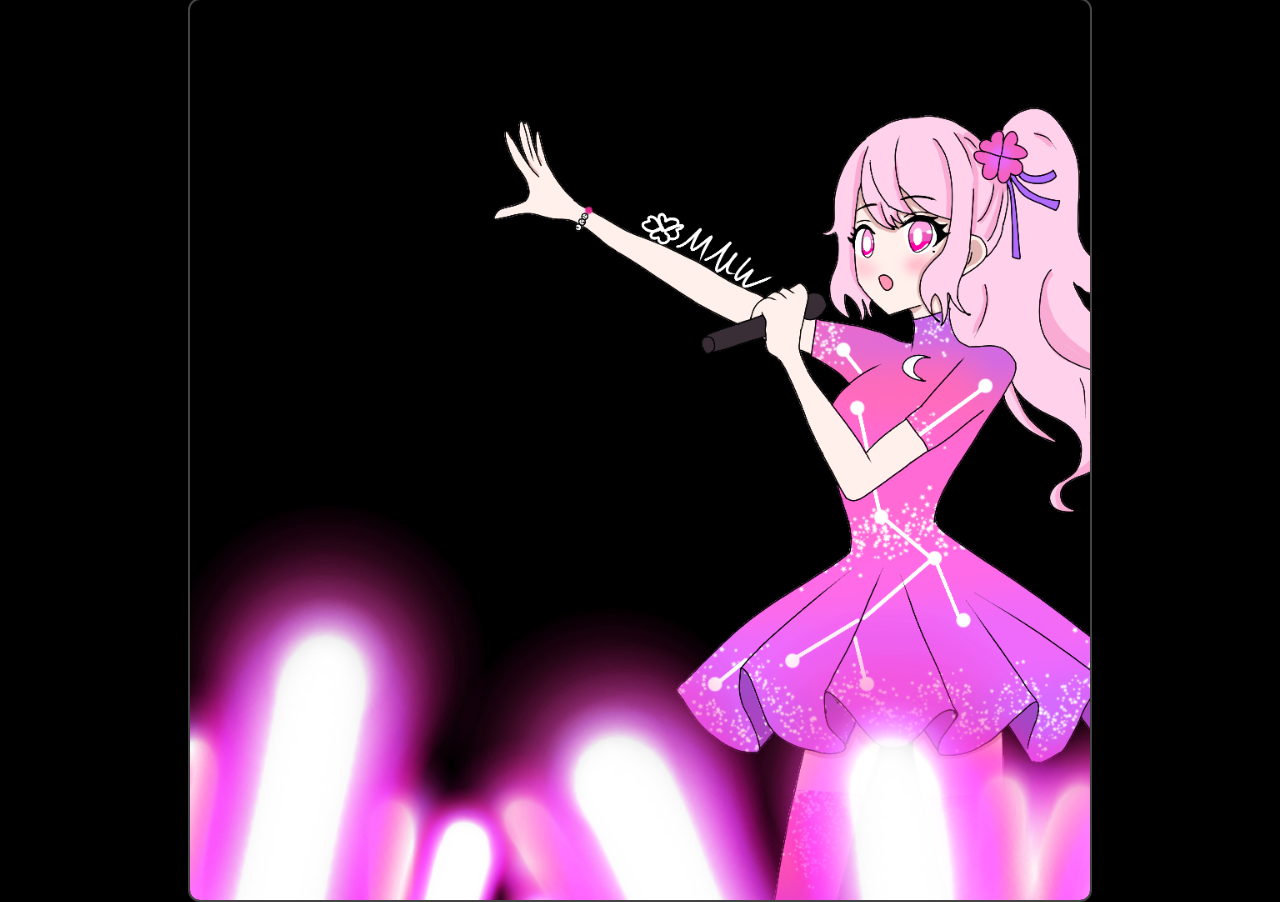
<file: index.html>
<!DOCTYPE html>
<html lang="es">
<head>
  <meta charset="UTF-8">
  <title>Itzel Test</title>
  <style>
    body {
      margin: 0;
      background: #000;
      display: flex;
      justify-content: center;
      align-items: center;
      height: 100vh;
      overflow: hidden;
      touch-action: none; /* evita scroll accidental */
    }
    canvas {
      border: 2px solid #444;
      border-radius: 12px;
      box-shadow: 0 0 15px rgba(0,0,0,0.6);
      display: block;
    }
  </style>
</head>
<body>
  <!-- El canvas mantiene resolución interna fija -->
  <canvas id="parallaxCanvas" width="1080" height="1080"></canvas>

  <script>
    const canvas = document.getElementById("parallaxCanvas");
    const ctx = canvas.getContext("2d");

    // Escalar canvas al estilo Phaser "FIT"
    function resizeCanvas() {
      const aspect = canvas.width / canvas.height;
      let newWidth = window.innerWidth;
      let newHeight = window.innerHeight;

      if (newWidth / newHeight > aspect) {
        newWidth = newHeight * aspect;
      } else {
        newHeight = newWidth / aspect;
      }

      canvas.style.width = newWidth + "px";
      canvas.style.height = newHeight + "px";
    }

    window.addEventListener("resize", resizeCanvas);
    resizeCanvas();

    // Configuración de imágenes
    const config = {
      img1: {
        src: "img/character.png",
        x: 200,
        y: 80,
        scale: 1,
        speed: 0.03,
        zIndex: 1
      },
      img2: {
        src: "img/varas.png",
        x: -80,
        y: -210,
        scale: 1.3,
        speed: 0.10,
        zIndex: 2
      }
    };

    const images = {
      img1: new Image(),
      img2: new Image()
    };

    let mouse = { x: 0, y: 0 };
    let loaded = 0;

    // Cargar imágenes
    Object.keys(images).forEach((key) => {
      images[key].src = config[key].src;
      images[key].onload = () => {
        loaded++;
        if (loaded === 2) draw();
      };
    });

    // 📌 PC → Movimiento con mouse
    canvas.addEventListener("mousemove", (e) => {
      const rect = canvas.getBoundingClientRect();
      mouse.x = e.clientX - rect.left - rect.width / 2;
      mouse.y = e.clientY - rect.top - rect.height / 2;
    });

    // 📌 Móviles → Movimiento con dedo
    canvas.addEventListener("touchmove", (e) => {
      if (e.touches.length > 0) {
        const rect = canvas.getBoundingClientRect();
        const touch = e.touches[0];
        mouse.x = touch.clientX - rect.left - rect.width / 2;
        mouse.y = touch.clientY - rect.top - rect.height / 2;
      }
    });

    // 📌 Giroscopio (si está disponible)
    if (window.DeviceOrientationEvent) {
      window.addEventListener("deviceorientation", (e) => {
        // Rango normal: gamma (-90 a 90), beta (-180 a 180)
        const gamma = e.gamma || 0; // izquierda/derecha
        const beta = e.beta || 0;   // adelante/atrás

        // Mapeamos valores a un rango "suave"
        mouse.x = gamma * 10;
        mouse.y = beta * 5;
      });
    }

    function draw() {
      ctx.clearRect(0, 0, canvas.width, canvas.height);

      // Ordenar imágenes según zIndex
      const layers = Object.keys(config).sort(
        (a, b) => config[a].zIndex - config[b].zIndex
      );

      // Dibujar en orden
      layers.forEach((key) => {
        const img = images[key];
        const cfg = config[key];
        ctx.save();
        ctx.translate(cfg.x + mouse.x * cfg.speed, cfg.y + mouse.y * cfg.speed);
        ctx.scale(cfg.scale, cfg.scale);
        ctx.drawImage(img, 0, 0);
        ctx.restore();
      });

      requestAnimationFrame(draw);
    }
  </script>
</body>
</html>
</file>
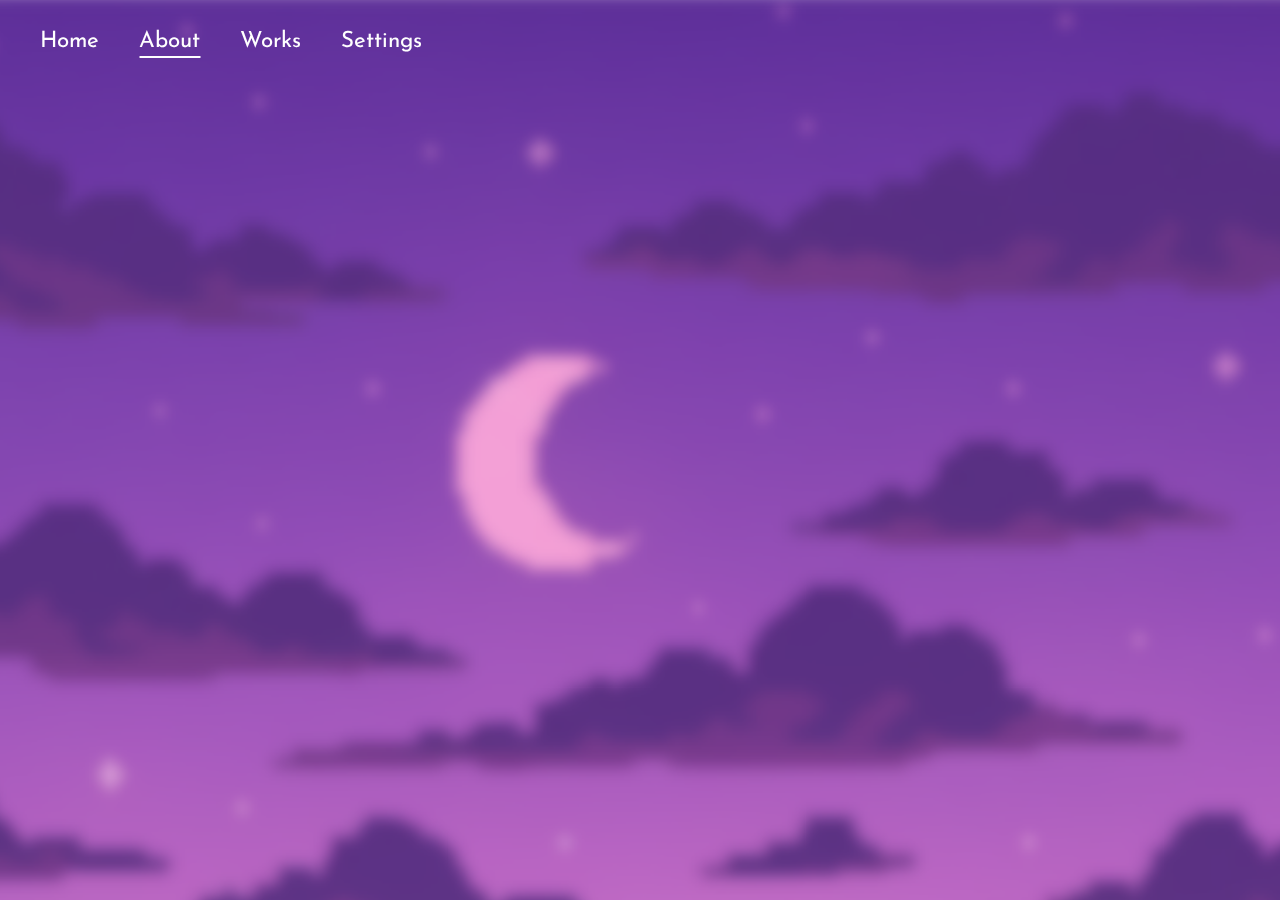
<file: html/about.html>
<!DOCTYPE html>
<html lang="es">
<head>
    <meta charset="UTF-8">
    <meta name="viewport" content="width=device-width, initial-scale=1.0">
    <title>About - Itzel Mwmilo</title>
    <link rel="stylesheet" href="../styles.css">
    <link rel="stylesheet" href="navbar.css">
    <link rel="preconnect" href="https://fonts.googleapis.com">
    <link href="https://fonts.googleapis.com/css2?family=Josefin+Sans:wght@400;700&display=swap" rel="stylesheet">
    <link rel="stylesheet" href="https://cdnjs.cloudflare.com/ajax/libs/font-awesome/6.5.0/css/all.min.css">
</head>
<body>
    <div class="background"></div>
    
    <main>
        <!-- Contenido de about -->
    </main>

    <script type="module">
        import Navbar from '../scripts/navbar.js';
        
        document.addEventListener('DOMContentLoaded', () => {
            const navbar = new Navbar();
            navbar.loadNavbar();
        });
    </script>
</body>
</html>
</file>
<file: styles.css>
* {
    margin: 0;
    padding: 0;
    box-sizing: border-box;
}

html,
body {
    width: 100%;
    height: 100%;
    overflow: hidden;
    font-family: 'Josefin Sans', sans-serif;
    color: white;
}

/* Fondo con parallax */
.background {
    background: url('img/index/BG.png') no-repeat center center/cover;
    position: fixed;
    width: 131%;
    height: 130%;
    top: -30px;
    left: -270px;
    transform: translateZ(0);
    will-change: transform;
    z-index: -1;
    transition: transform 0.1s ease-out;
}

main {
    display: flex;
    align-items: center;
    justify-content: space-between;
    height: calc(100% - 100px);
    padding: 0 8%;
}

.title {
    font-size: 5rem;
    line-height: 1.1;
    font-weight: 900;
    text-align: center;
    text-shadow: 2px 2px 4px rgba(0, 0, 0, 0.3),
                -1px -1px 0 #000,  
                1px -1px 0 #000,
                -1px 1px 0 #000,
                1px 1px 0 #000;
}

.title span {
    display: block;
    font-size: 5.5rem;
    letter-spacing: 3px;
    text-shadow: 2px 2px 4px rgba(0, 0, 0, 0.3),
                -1px -1px 0 #000,  
                1px -1px 0 #000,
                -1px 1px 0 #000,
                1px 1px 0 #000;
}

.content p {
    margin-top: 30px;
    max-width: 550px;
    font-size: 1.1rem;
    line-height: 1.6rem;
    text-shadow: 2px 2px 3px rgba(0, 0, 0, 0.5);
}

.socials {
    margin-top: 40px;
    text-align: center; /* Centrar los iconos */
}

.socials a {
    color: white;
    font-size: 1.8rem;
    margin-right: 20px;
    transition: transform 0.3s ease, color 0.3s ease;
    text-shadow: 2px 2px 3px rgba(0, 0, 0, 0.5),
                -1px -1px 0 rgba(0,0,0,0.3),
                1px -1px 0 rgba(0,0,0,0.3),
                -1px 1px 0 rgba(0,0,0,0.3),
                1px 1px 0 rgba(0,0,0,0.3);
}

.socials a:hover {
    color: #fc89d0;
    transform: scale(1.2);
    stroke: black;
}

/* Modificar la sección del personaje */
.character {
    position: relative;
}

.character::after {
    content: '';
    position: absolute;
    width: 100%;
    height: 100%;
    top: 4px;
    left: -20px;
    background: url('img/index/Zisi.png') no-repeat center center/contain;
    filter: blur(2px) brightness(0);
    opacity: 0.3;
    z-index: 1;
    transform: translateZ(0);
    will-change: transform;
    transition: transform 0.1s ease-out;
}

.character img {
    height: 999px;
    position: relative;
    z-index: 2;
    transform: translateZ(0);
    will-change: transform;
    transition: transform 0.1s ease-out;
}

@media (max-width: 768px) {
    .background {
        width: 160%;
        height: 160%;
        top: -160px;
        left: -70px;
    }

    main {
        justify-content: center;
        padding: 0 5%;
    }

    .character {
        display: none;
    }

    .title {
        font-size: 3.5rem;
        text-shadow: 1px 1px 3px rgba(0, 0, 0, 0.3),
                    -1px -1px 0 #000,  
                    1px -1px 0 #000,
                    -1px 1px 0 #000,
                    1px 1px 0 #000;
    }

    .title span {
        font-size: 4rem;
        text-shadow: 1px 1px 3px rgba(0, 0, 0, 0.3),
                    -1px -1px 0 #000,  
                    1px -1px 0 #000,
                    -1px 1px 0 #000,
                    1px 1px 0 #000;
    }

    .content {
        text-align: center;
        padding: 20px;
    }

    .content p {
        margin: 20px auto;
        font-size: 1rem;
        line-height: 1.4;
    }
}

@media (max-width: 480px) {
    .title {
        font-size: 2.8rem;
    }

    .title span {
        font-size: 3.2rem;
    }

    .content p {
        font-size: 0.9rem;
    }
}
</file>
<file: html/navbar.css>
nav {
    display: flex;
    justify-content: flex-start;
    padding: 30px 0;
    padding-left: 40px;
}

.navbar {
    list-style: none;
    display: flex;
    gap: 40px;
}

.navbar a {
    position: relative;
    text-decoration: none;
    color: white;
    font-size: 1.4rem;
    transition: color 0.3s ease;
}

.navbar a:hover {
    color: #ffaadf;
}

.navbar a::after {
    content: "";
    position: absolute;
    bottom: -5px;
    left: 50%;
    width: 0;
    height: 2px;
    background: white;
    transition: all 0.4s ease;
    transform: translateX(-50%);
}

.navbar a:hover::after,
.navbar a.active::after {
    width: 100%;
}

.menu-toggle {
    display: none;
    position: fixed;
    top: 20px;
    left: 20px; /* Cambiado de right a left */
    right: auto; /* Eliminamos el right */
    z-index: 1000;
    background: none;
    border: none;
    color: white;
    font-size: 2rem;
    cursor: pointer;
    transition: transform 0.3s ease;
}

.menu-toggle.active {
    transform: rotate(90deg);
}

.mobile-menu {
    display: none;
    position: fixed;
    top: 0;
    right: -100%;
    width: 100%;
    height: 100vh;
    background: rgba(0, 0, 0, 0.5);
    backdrop-filter: blur(10px);
    z-index: 999;
    transition: right 0.3s ease;
}

.mobile-menu.active {
    right: 0;
}

.mobile-menu .navbar {
    flex-direction: column;
    align-items: center;
    justify-content: center;
    height: 100%;
    gap: 2rem;
}

@media (max-width: 768px) {
    nav {
        display: none;
    }

    .menu-toggle {
        display: block;
    }

    .mobile-menu {
        display: block;
    }
}
</file>
